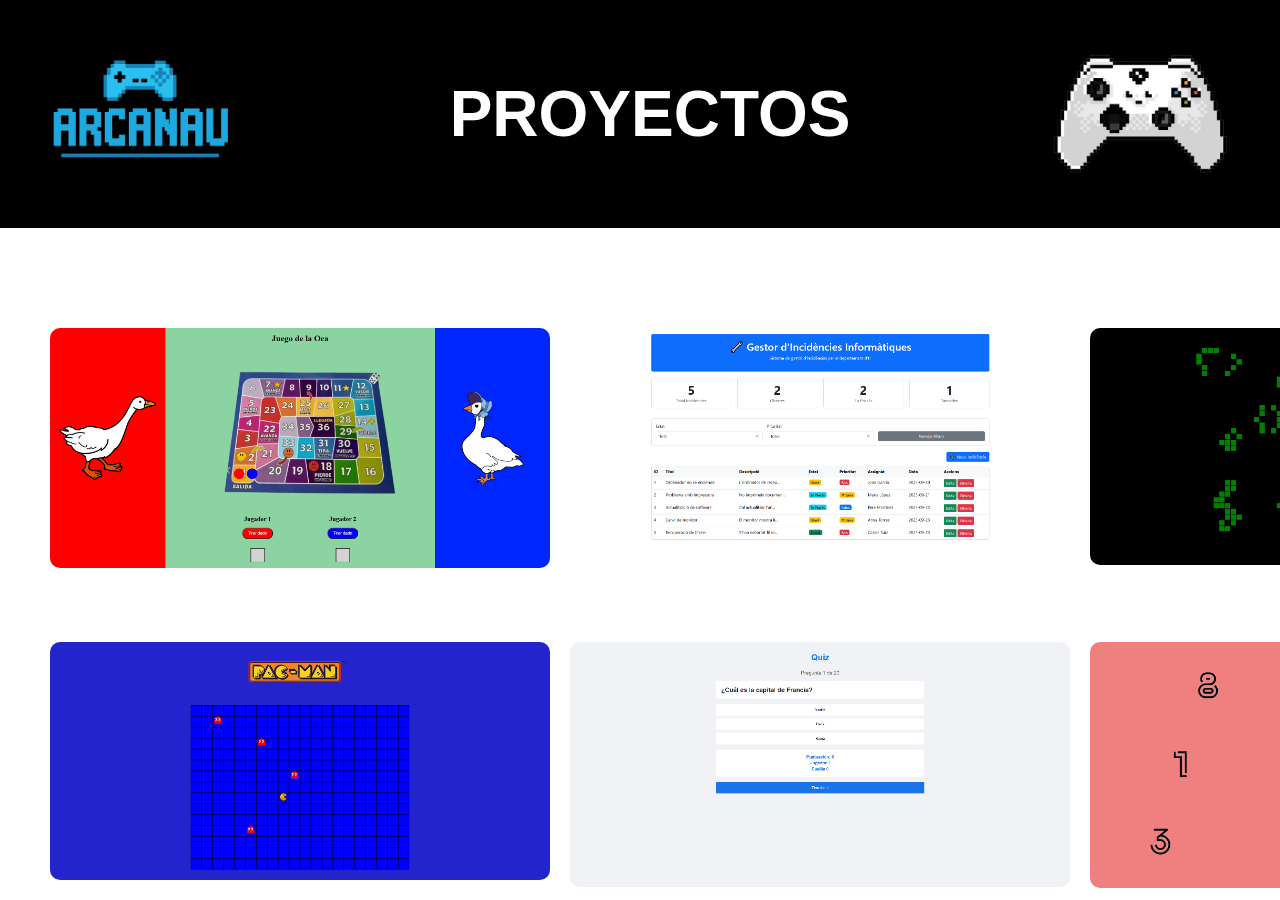
<file: index.html>
<!DOCTYPE html>
<html lang="es">
<head>
    <meta charset="UTF-8">
    <meta name="viewport" content="width=device-width, initial-scale=1.0">
    <title>Arcanau</title>
    <link rel="stylesheet" href="index.css">
</head>
<body>
    <header>
        <a class="animacion" href="index.html"><img src="img/logoProyectos.png" alt="logoArcanau"></a>
        <h1>PROYECTOS</h1>
        <img class="animacion" src="img/imgMando.png" alt="mando">
    </header>
    <div class="divPrincipal">
        <div class="proyecto">
            <a href="juegoDeLaOca/index.html" target="_blank"><img src="img/imgJuegoOca.png" alt="juegooca"></a>
        </div>
        <div class="proyecto">
            <a href="gestionDeIncidencias/index.html" target="_blank"><img src="img/gestorIncidencias.png" alt="gestionDeIncidencias"></a>
        </div>
        <div class="proyecto">
            <a href="juegoDeLaVida/index.html" target="_blank"><img src="img/eljuegodelavida.png" alt="juegoDeLaVida"></a>
        </div class="proyecto">
        <div class="proyecto">
            <a href="Pacman/index.html" target="_blank"><img src="img/imgPacman.png" alt="pacman"></a>
        </div>
        <div class="proyecto">
            <a href="testpreguntas/index.html" target="_blank"><img src="img/juegoPreguntas.png" alt="juegoPreguntas"></a>
        </div>
        <div class="proyecto">
            <a href="miniProyecto1/index.html" target="_blank"><img src="img/juegoNumRandom.png" alt="juegoNumRandom"></a>
        </div>
    </div>
</body>
</html>
</file>
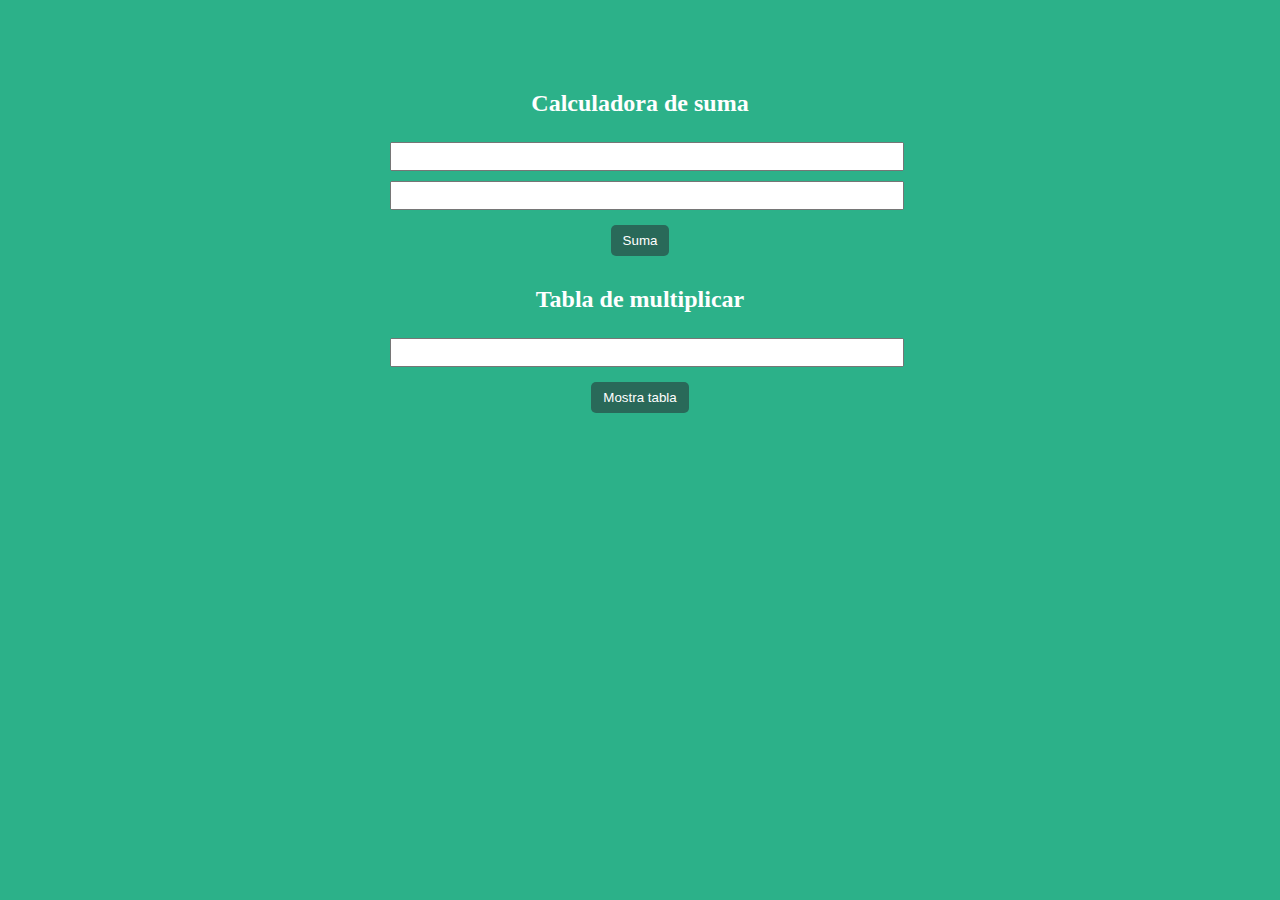
<file: calculadora/index.html>
<!DOCTYPE html>
<html lang="es">

<head>
    <meta charset="UTF-8">
    <meta name="viewport" content="width=device-width, initial-scale=1.0">
    <title>Calculadora</title>
    <link rel="stylesheet" href="index.css">
</head>

<body>
    <h2>Calculadora de suma</h2>
    <input type="number" id="num1">
    <input type="number" id="num2">
    <button id="btnSuma">Suma</button>
    <div id="resultado"></div>

    <h2>Tabla de multiplicar</h2>
    <input type="number" id="numero">
    <button id="btnMultiplicar">Mostra tabla</button>
    <div id="tabla"></div>

    <script src="index.js"></script>
</body>

</html>
</file>
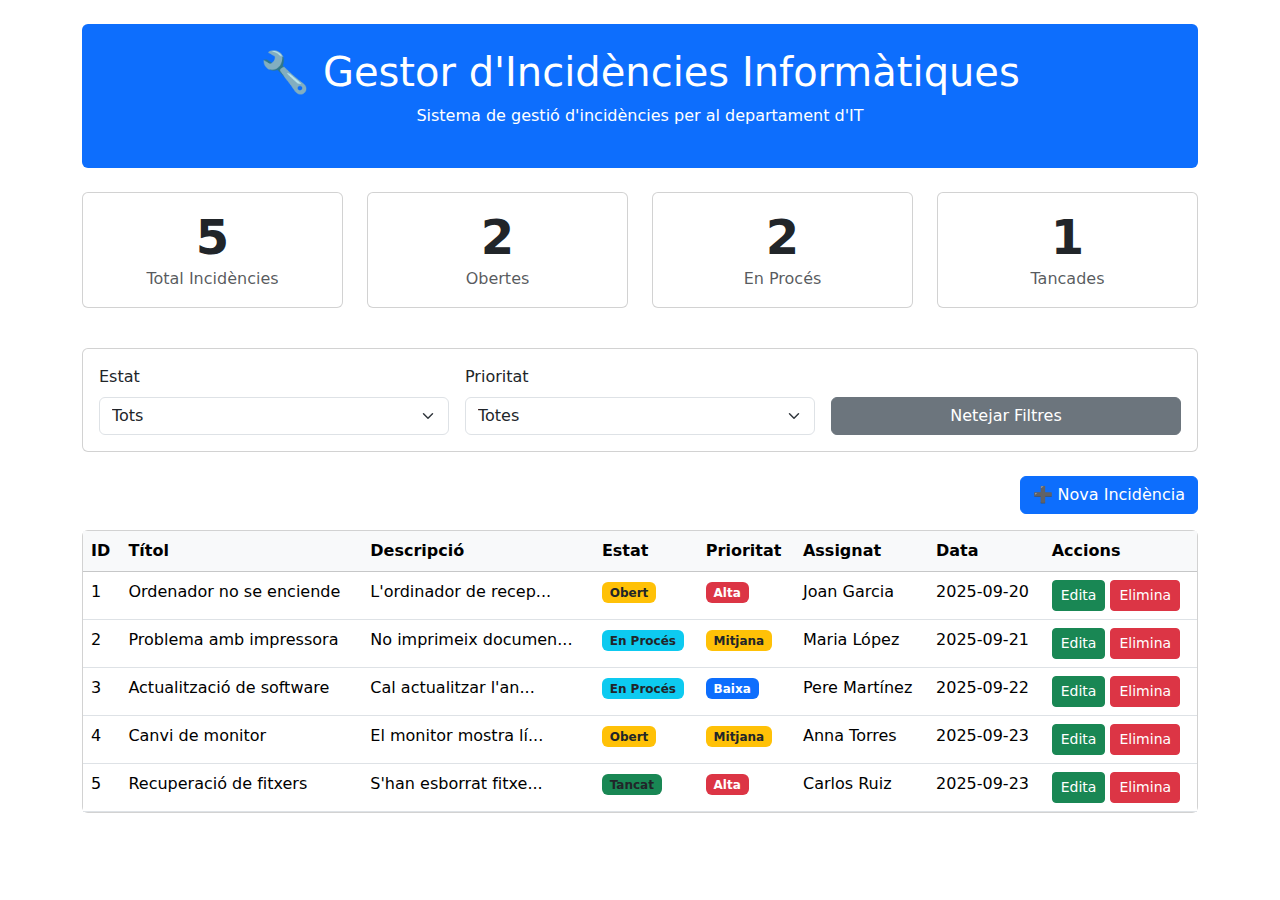
<file: gestionDeIncidencias/index.html>
<!DOCTYPE html>
<html lang="ca">

<head>
  <meta charset="UTF-8" />
  <meta name="viewport" content="width=device-width, initial-scale=1.0" />
  <title>Gestor d'Incidències</title>
  <!-- Bootstrap CSS -->
  <link href="https://cdn.jsdelivr.net/npm/bootstrap@5.3.3/dist/css/bootstrap.min.css" rel="stylesheet">
</head>

<body>
  <div class="container my-4">
    <div class="bg-primary text-white rounded p-4 mb-4 text-center">
      <h1>🔧 Gestor d'Incidències Informàtiques</h1>
      <p>Sistema de gestió d'incidències per al departament d'IT</p>
    </div>

    <!-- Estadístiques -->
    <div class="row mb-4">
      <div class="col-md-3 col-6 mb-3">
        <div class="card text-center">
          <div class="card-body">
            <div id="totalIncidecias" class="display-5 fw-bold"></div>
            <div class="text-muted">Total Incidències</div>
          </div>
        </div>
      </div>
      <div class="col-md-3 col-6 mb-3">
        <div class="card text-center">
          <div class="card-body">
            <div id="incidenciasAbiertas" class="display-5 fw-bold"></div>
            <div class="text-muted">Obertes</div>
          </div>
        </div>
      </div>
      <div class="col-md-3 col-6 mb-3">
        <div class="card text-center">
          <div class="card-body">
            <div id="incidenciasEnProceso" class="display-5 fw-bold"></div>
            <div class="text-muted">En Procés</div>
          </div>
        </div>
      </div>
      <div class="col-md-3 col-6 mb-3">
        <div class="card text-center">
          <div class="card-body">
            <div id="incidenciasCerradas" class="display-5 fw-bold"></div>
            <div class="text-muted">Tancades</div>
          </div>
        </div>
      </div>
    </div>

    <!-- Filtres -->
    <div class="card mb-4">
      <div class="card-body">
        <form class="row g-3">
          <div class="col-md-4">
            <label for="filtreEstat" class="form-label">Estat</label>
            <select id="filtreEstat" class="form-select">
              <option value="">Tots</option>
              <option value="obert">Obert</option>
              <option value="en_proces">En Procés</option>
              <option value="tancat">Tancat</option>
            </select>
          </div>
          <div class="col-md-4">
            <label for="filtrePrioritat" class="form-label">Prioritat</label>
            <select id="filtrePrioritat" class="form-select">
              <option value="">Totes</option>
              <option value="alta">Alta</option>
              <option value="mitjana">Mitjana</option>
              <option value="baixa">Baixa</option>
            </select>
          </div>
          <div class="col-md-4 d-flex align-items-end">
            <button id="btnLimpiar" type="button" class="btn btn-secondary w-100">Netejar Filtres</button>
          </div>
        </form>
      </div>
    </div>

    <!-- Botó nova incidència -->
    <div class="mb-3 text-end">
      <button id="btnNovaInc" class="btn btn-primary" data-bs-toggle="modal" data-bs-target="#modalNovaIncidencia">➕ Nova Incidència</button>
    </div>
    <!-- Modal Nova Incidència -->
    <div class="modal fade" id="modalNovaIncidencia" tabindex="-1" aria-labelledby="modalNovaIncidenciaLabel" aria-hidden="true">
      <div class="modal-dialog">
        <div class="modal-content">
          <div class="modal-header">
            <h1 class="modal-title fs-5" id="modalNovaIncidenciaLabel">Nova Incidència</h1>
            <button type="button" class="btn-close" data-bs-dismiss="modal" aria-label="Close"></button>
          </div>
          <div class="modal-body">
            <form id="formNovaIncidencia">
              <div class="mb-3">
                <label for="novaIncidenciaTitol" class="col-form-label">Títol:</label>
                <input type="text" class="form-control" id="novaIncidenciaTitol">
              </div>
              <div class="mb-3">
                <label for="novaIncidenciaDesc" class="col-form-label">Descripció:</label>
                <textarea class="form-control" id="novaIncidenciaDesc"></textarea>
              </div>
              <div class="mb-3">
                <label for="novaIncidenciaEstat" class="col-form-label">Estat:</label>
                <select id="novaIncidenciaEstat" class="form-select">
                  <option value="Obert">Obert</option>
                  <option value="En Procés">En Procés</option>
                  <option value="Tancat">Tancat</option>
                </select>
              </div>
              <div class="mb-3">
                <label for="novaIncidenciaPrioritat" class="col-form-label">Prioritat:</label>
                <select id="novaIncidenciaPrioritat" class="form-select">
                  <option value="Alta">Alta</option>
                  <option value="Mitjana">Mitjana</option>
                  <option value="Baixa">Baixa</option>
                </select>
              </div>
              <div class="mb-3">
                <label for="novaIncidenciaAssignat" class="col-form-label">Assignat a:</label>
                <input type="text" class="form-control" id="novaIncidenciaAssignat">
              </div>
            </form>
          </div>
          <div class="modal-footer">
            <button type="button" class="btn btn-secondary" data-bs-dismiss="modal" id="btnTancarModal">Tancar</button>
            <button type="button" class="btn btn-primary" id="btnGuardarIncidencia">Guardar</button>
          </div>
        </div>
      </div>
    </div>

    <!-- Taula d'incidències -->
    <div class="card">
      <div class="card-body p-0">
        <div class="table-responsive">
          <table class="table table-hover mb-0">
            <thead class="table-light">
              <tr>
                <th>ID</th>
                <th>Títol</th>
                <th>Descripció</th>
                <th>Estat</th>
                <th>Prioritat</th>
                <th>Assignat</th>
                <th>Data</th>
                <th>Accions</th>
              </tr>
            </thead>
            <tbody>

            </tbody>
          </table>
        </div>
      </div>
    </div>

    <!-- Missatge si no hi ha dades -->
    <!-- <div class="alert alert-info mt-4 text-center">
        No hi ha incidències que coincideixin amb els filtres aplicats.
      </div> -->
  </div>
  <!-- Bootstrap JS (opcional, només per components interactius) -->
  <script src="https://cdn.jsdelivr.net/npm/bootstrap@5.3.3/dist/js/bootstrap.bundle.min.js"></script>
  <script src="index.js" type="module"></script>
</body>

</html>
</file>
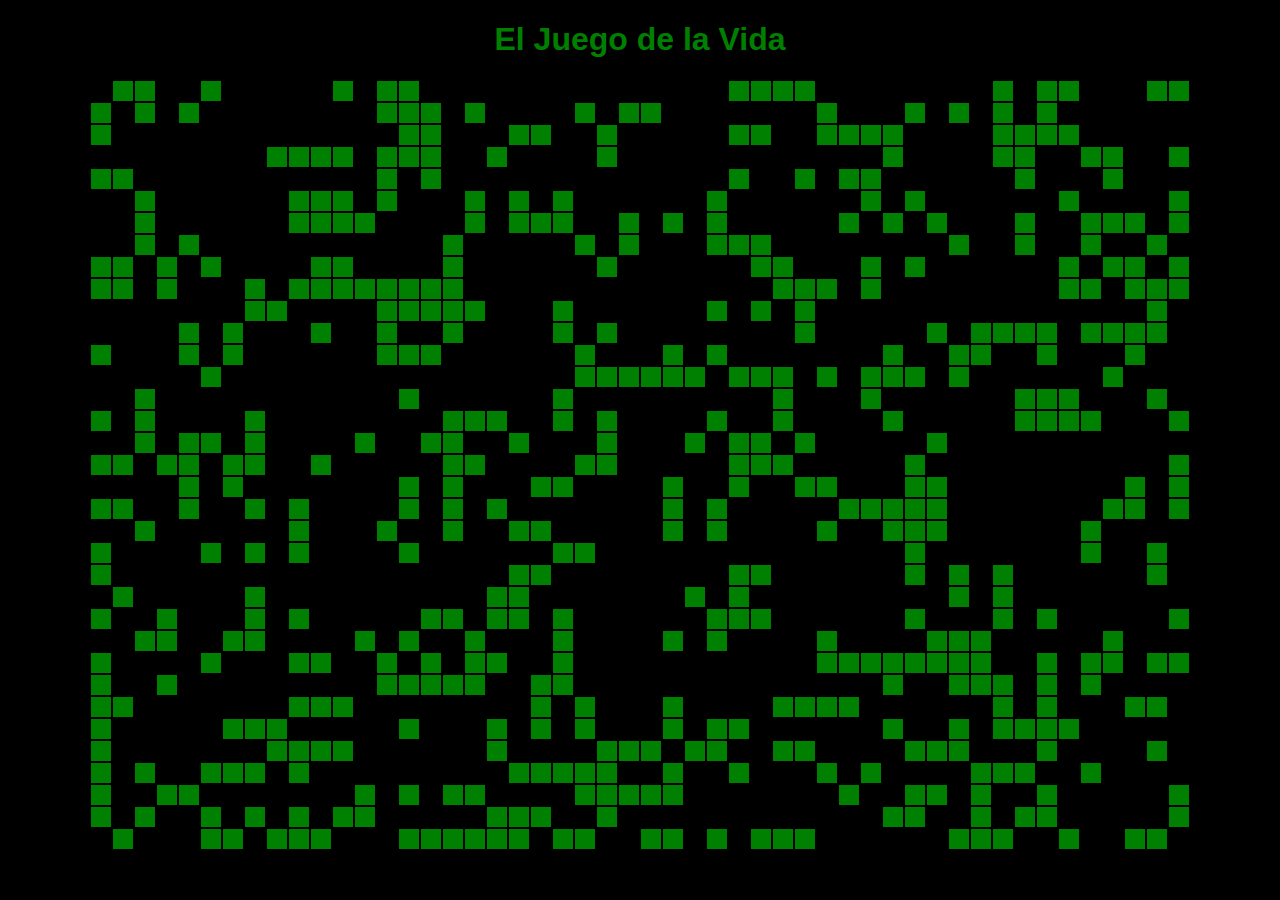
<file: juegoDeLaVida/index.html>
<!DOCTYPE html>
<html lang="es">

<head>
    <meta charset="UTF-8">
    <meta name="viewport" content="width=device-width, initial-scale=1.0">
    <title>Joc de la vida</title>
    <link rel="stylesheet" href="index.css">
</head>

<body>
    <h1>El Juego de la Vida</h1>
    <div id="divGeneral"></div>


    <script src="index.js"></script>
</body>

</html>
</file>
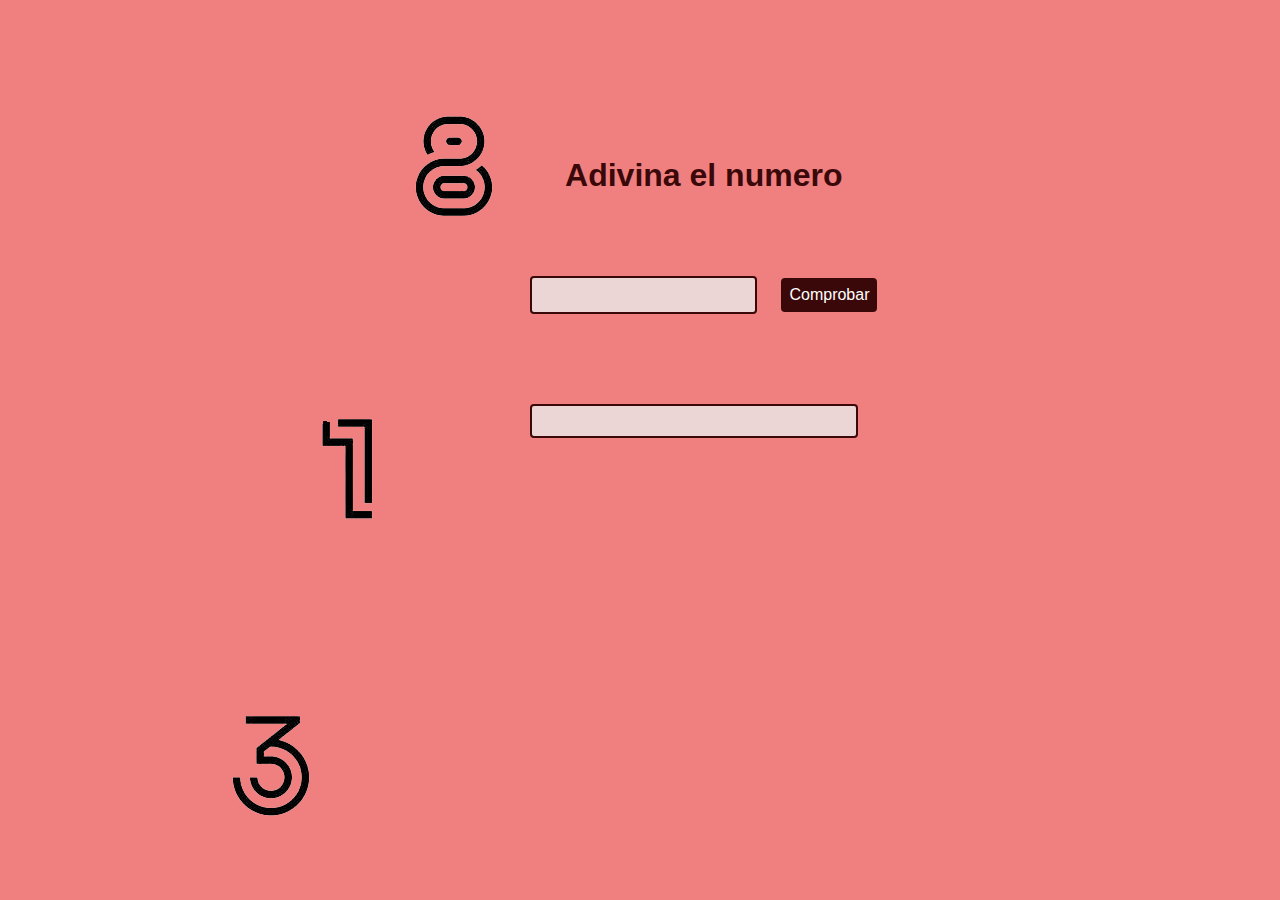
<file: miniProyecto1/index.html>
<!DOCTYPE html>
<html lang="es">

<head>
    <meta charset="UTF-8">
    <meta name="viewport" content="width=device-width, initial-scale=1.0">
    <title>Adivinar Numero</title>
    <link rel="stylesheet" href="index.css">
</head>

<body>
    <div class="numero1">
        <img src="img/numero1.png" alt="numero 1">
    </div>
     <div class="numero5">
        <img src="img/numero5.png" alt="numero 5">
    </div>
    <div class="numero3">
        <img src="img/numero3.png" alt="numero 3">
    </div>
    <div class="numero8">
        <img src="img/numero8.png" alt="numero 8">
    </div>
    <div class="numero2">
        <img src="img/numero2.png" alt="numero 2">
    </div>

    <div class="divGeneral">
        <h1>Adivina el numero</h1>
        <input id="numUsuario" type="number">
        <button id="btnComprobar">Comprobar</button>
        <div id="texto" class="divTexto"></div>
        <div id="divIntentos"></div>
        <div id="divHistorial"></div>
    </div>

    <script src="index.js"></script>
</body>

</html>
</file>
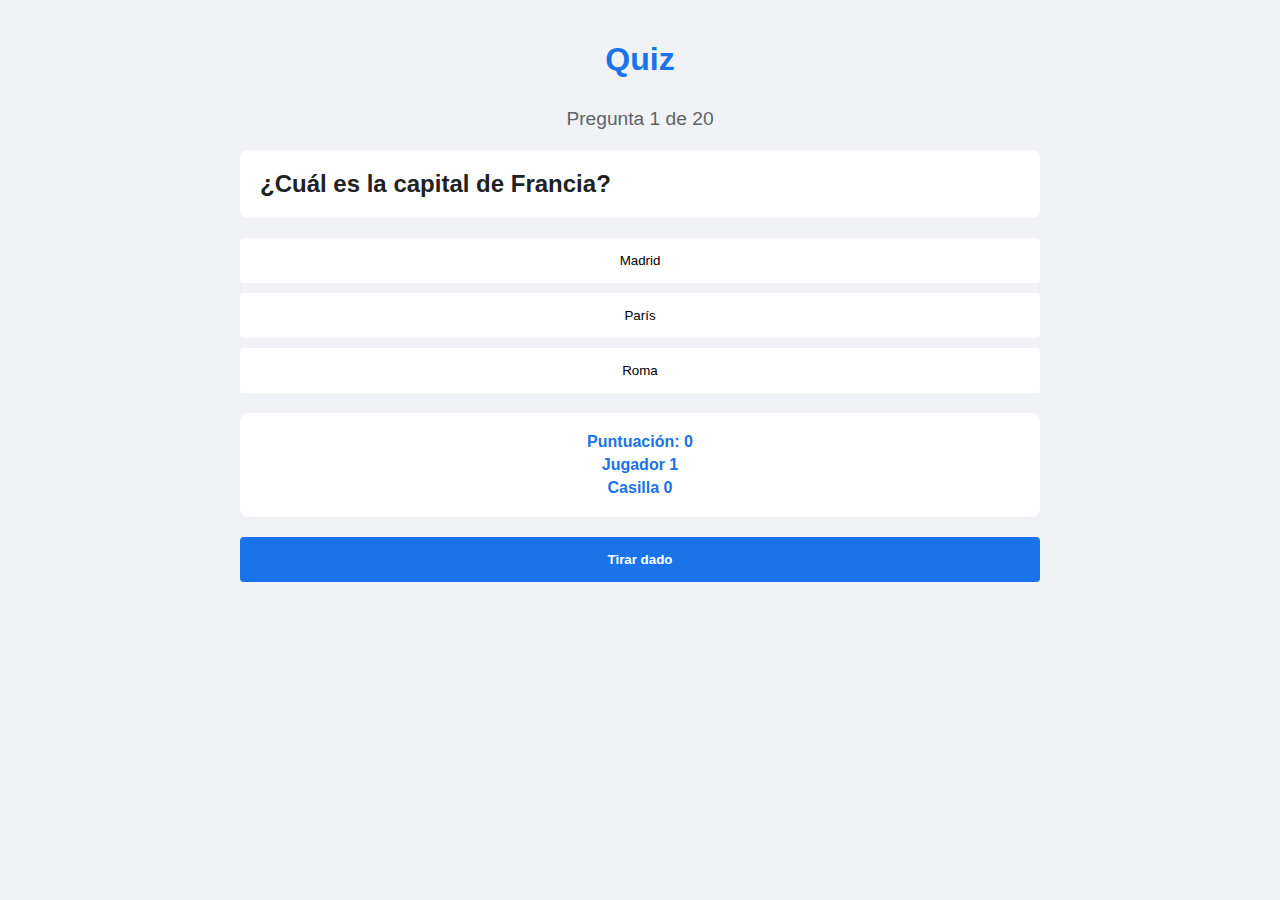
<file: testpreguntas/index.html>
<!DOCTYPE html>
<html lang="es">
<head>
    <meta charset="UTF-8">
    <meta name="viewport" content="width=device-width, initial-scale=1.0">
    <title>Quiz Game</title>
    <link rel="stylesheet" href="index.css">
</head>
<body>
    <h1>Quiz</h1>
    <div id="divNumPregunta"></div>
    <div id="divPreguntas"></div>
    
    <button id="btnResp1" data-resp="0"></button>
    <button id="btnResp2" data-resp="1"></button>
    <button id="btnResp3" data-resp="2"></button>
    <div id="divJugador"></div>
    <div id="divDado"></div>
    <button id="btnTirarDado">Tirar dado</button>



    <script src="index.js"></script>
</body>
</html>
</file>
<file: index.css>
body{
    background-image: url(https://server.wallpaperalchemy.com/storage/wallpapers/129/galactic-wallpaper-4k.jpg);
    background-size: cover;
    background-position: center center; 
    background-repeat: no-repeat;
    font-family: system-ui, -apple-system, "Segoe UI", Roboto, "Helvetica Neue", Arial;
    margin: 0;
   
}



header{
    background-color: black;
    display: flex;
    align-items: center;
    justify-content: space-between;
    padding: 12px 20px;

}


header img{
    width: 200px;
    margin-left: 20px;
    margin-right: 20px;
}

header h1{
    color: white;
    font-size: 4em;
    font-family:'Franklin Gothic Medium', 'Arial Narrow', Arial, sans-serif;
}


.animacion{
    transition: transform 1000ms;
    margin-right: 20px;
}

.animacion:hover{
transform: rotate(-360deg);
}

.divPrincipal{
    display: grid;
    grid-template-columns: repeat(3, 1fr);
    gap: 20px; 
    margin-top: 50px;
    margin-left: 50px;
}

.proyecto{
    transition: transform 0.3s;
    & img{
        width: 500px;
        border-radius: 10px;
        margin-top: 50px;
        
    }
}
.proyecto:hover {
    transform: scale(1.05);
    
}
</file>
<file: calculadora/index.css>
body {
      width: 500px;
      margin: 50px auto;
      padding: 20px;
      border-radius: 10px;
      background-color: #2cb189;
      text-align: center;
    }
    h2 {
      color: #ffffff;
    }
    
    input {
      margin: 5px 0;
      padding: 5px;
      width: 100%;

    }
    button {
      margin: 10px 0;
      padding: 8px 12px;
      background-color: rgb(41, 105, 89);
      color: white;
      border: none;
      border-radius: 5px;
    }
</file>
<file: juegoDeLaVida/index.css>
body{
    justify-content: center;
    text-align: center;
    background-color: #000;
}

h1{
    color: green;
    font-family:'Franklin Gothic Medium', 'Arial Narrow', Arial, sans-serif
}

img {
    width: 450px;
}
#divGeneral {
  justify-items: center;
  flex-direction: column;
  
}

.fila {
  display: flex;
}

.celula {
  width: 20px;
  height: 20px;
  border: 1px solid #000000;
}

.viva {
  background-color: green;
}

.morta {
  background-color: #000;
}
</file>
<file: miniProyecto1/index.css>
body {
    display: flex;
    font-family: Arial, sans-serif;
    background-color: lightcoral;
}

.divGeneral{
    align-items: center;
    justify-content: center;
    text-align: center;
    margin-top: 10%;
    margin-left: 40%;
    position: absolute;
}
h1 {
    color: #3a0808;
    padding-bottom: 50px;
}

input, button {
    margin: 10px;
    padding: 8px;
    font-size: 16px;
}
input {
    border: 2px solid #3a0808;
    border-radius: 4px;
    background-color: rgb(235, 213, 213);
}
button {
    background-color: #3a0808;
    color: white;
    border: none;
    border-radius: 4px;
    cursor: pointer;
    transition: background-color 0.3s;
}

button:hover {
    background-color: #791313;
}

#texto, #divIntentos, #divHistorial {
    margin: 10px;
    padding: 10px;
    width: 80%;
    max-width: 500px;
    text-align: center;
}

#divHistorial {
    background-color: rgb(235, 213, 213);
    border: 2px solid #3a0808;
    border-radius: 4px;
    padding: 15px;
    margin-top: 20px;

}

.numero1{
    position: relative;
    top: 400px;
    left: 300px;

}

.numero2{
    position: relative;
    top: 200px;
    left: 900px;
    
}

.numero3{
    position: relative;
    top: 700px;
    left: 20px;

}

.numero5{
    position: relative;
    top: 650px;
    left: 1500px;

}
.numero8{
    position: relative;
    top: 100px;
    left: 100px;
}
</file>
<file: testpreguntas/index.css>
body {
    font-family: Arial, sans-serif;
    max-width: 800px;
    margin: 0 auto;
    padding: 20px;
    background-color: #f0f2f5;
}

h1 {
    text-align: center;
    color: #1a73e8;
    margin-bottom: 30px;
}

#divNumPregunta {
    text-align: center;
    font-size: 1.2em;
    color: #5f6368;
    margin-bottom: 20px;
}

#divPreguntas {
    background-color: white;
    padding: 20px;
    border-radius: 8px;
    margin-bottom: 20px;
}

#divPreguntas h2 {
    margin: 0;
    color: #202124;
}

button {
    display: block;
    width: 100%;
    padding: 15px;
    margin: 10px 0;
    border: none;
    border-radius: 4px;
    background-color: #fff;
}


#btnTirarDado {
    background-color: #1a73e8;
    color: white;
    font-weight: bold;
    margin-top: 20px;
}

#divDado {
    text-align: center;
    font-size: 2em;
    margin: 20px 0;
    color: #1a73e8;
}

#divJugador {
    background-color: white;
    padding: 15px;
    border-radius: 8px;
    margin-top: 20px;
    text-align: center;
}

#divJugador p {
    margin: 5px ;
    color: #202124;
}

#divJugador p:first-child {
    color: #1a73e8;
    font-weight: bold;
}
</file>
